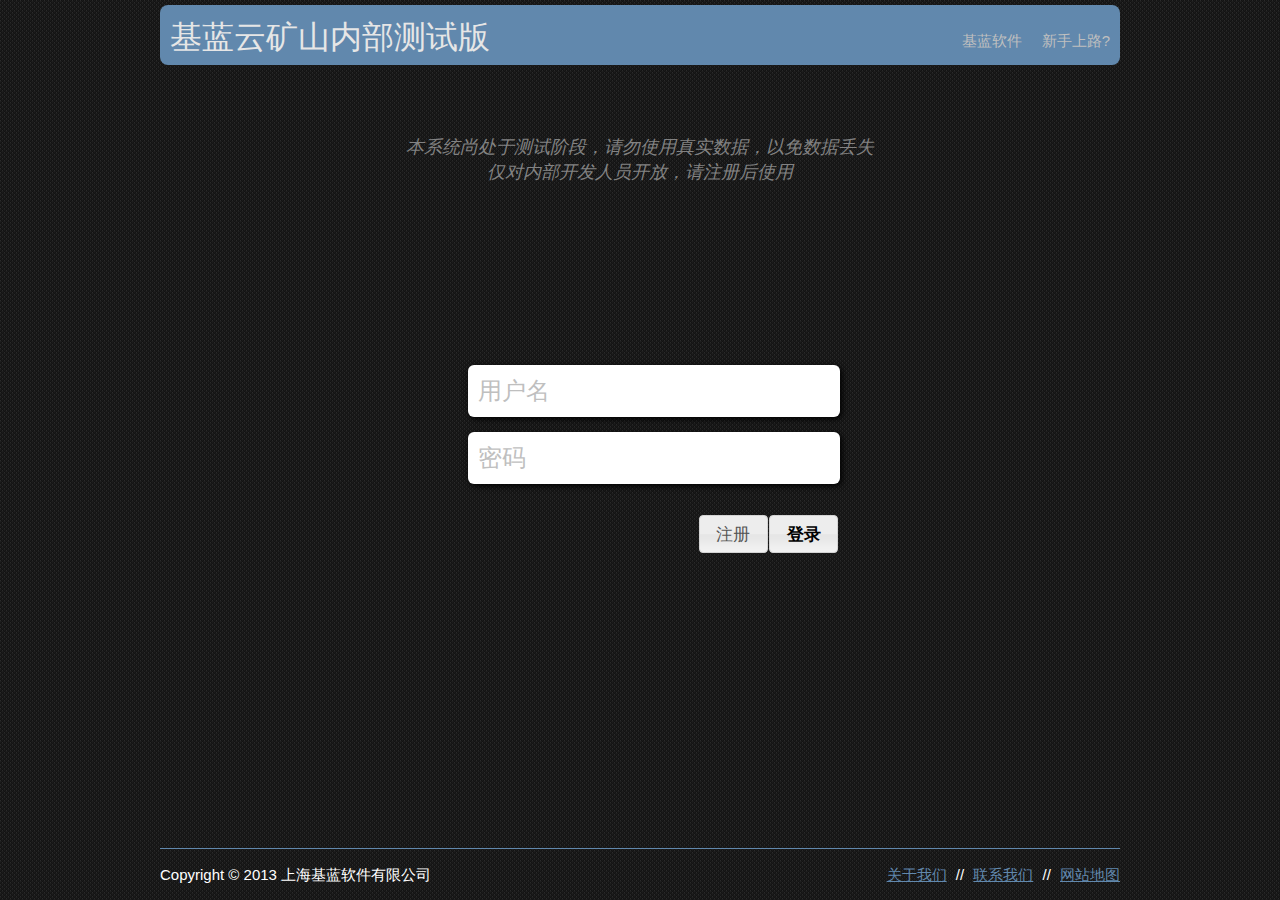
<file: alpha0.1/index.html>
<!DOCTYPE html>
<!--[if lt IE 7]> <html class="no-js lt-ie9 lt-ie8 lt-ie7" lang="en"> <![endif]-->
<!--[if IE 7]>    <html class="no-js lt-ie9 lt-ie8" lang="en"> <![endif]-->
<!--[if IE 8]>    <html class="no-js lt-ie9" lang="en"> <![endif]-->
<!--[if gt IE 8]><!--><html class="no-js" lang="en"> <!--<![endif]-->
<head>
<title>Jilan Cloud Alpha 1.0</title>
<meta charset="utf-8">
<link rel="stylesheet" href="css/default.css">
<link rel="apple-touch-icon" href="images/jilan-logo.png"/>
<!--link rel="stylesheet" href="css/font.css"-->
<link rel="stylesheet" href="css/smoothness/jquery-ui-1.8.22.custom.css">
<!--link href='http://fonts.googleapis.com/css?family=Source+Sans+Pro' rel='stylesheet' type='text/css'-->
</head>

<body>

<header>
	<div id="logo">
		<a href="http://www.Jilan.com.cn" id="logo_link"> </a>
		基蓝云矿山内部测试版
	</div>
	<ul id="links">
		<li><a href="www.jilan.com.cn">基蓝软件</a></li>
		<li><a href="">新手上路?</a></li>
	</ul>
	<div class="clear"></div>
</header>

<div id="main">
	<p id="intro">
	本系统尚处于测试阶段，请勿使用真实数据，以免数据丢失<br />
	仅对内部开发人员开放，请注册后使用
	</p>
	<div id="login_status" class="error">&nbsp;</div>
	<div>
		<form id="login">
			<input type="text" name="username" id="name" class="box-shadow" placeholder="用户名" required>
			<input type="password" name="password" class="box-shadow" id="password" placeholder="密码" required>
			
		</form>
		<div class="clear"></div>	
		<div class="button">
			<button id="loginButton" name="login">登录</button>
			<button id="joinButton" name = "join">注册</button>
		</div>
	</div>
</div>

<footer>
	<p>Copyright &copy; 2013 上海基蓝软件有限公司</p>
	<ul id="bottom-links">
		<li><a href="#">关于我们</a></li>
		<li>//</li>
		<li><a href="#">联系我们</a></li>
		<li>//</li>
		<li><a href="#">网站地图</a></li>
	</ul>
	<div class="clear"></div>
</footer>

<script src="js/jquery-1.8.0.min.js"></script>
<script src="js/jquery-ui-1.8.22.custom.min.js"></script>
<script src="js/default.js"></script>
<body>
</html>
</file>
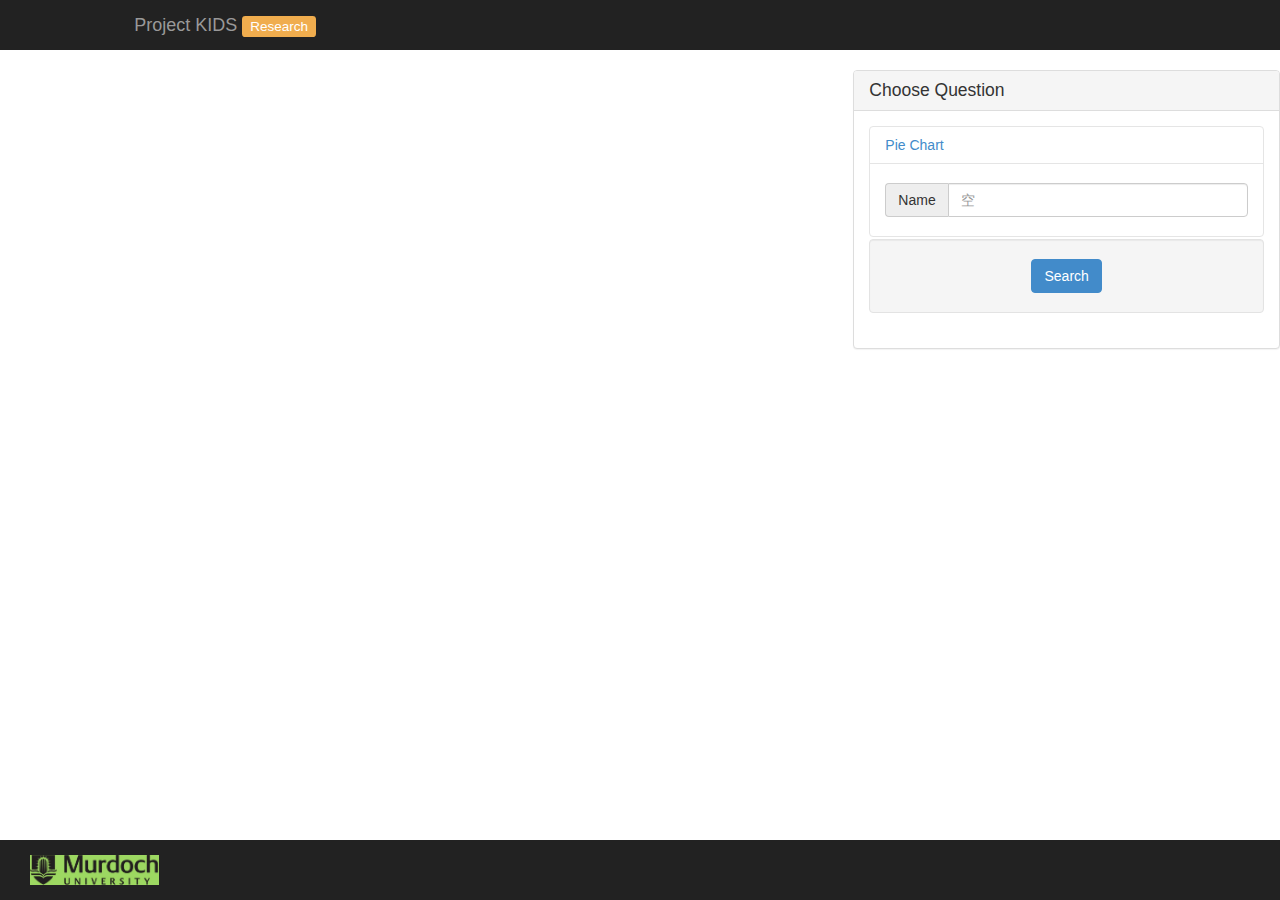
<file: alpha0.1/chart.html>
<!DOCTYPE html>
<html>
	<head>
		<title>Project KIDS - Research</title>
		<meta http-equiv="Content-Type" content="text/html; charset=utf-8">

		<link href="css/basic.css" type="text/css" rel="stylesheet" />
		<script type="text/javascript" src="http://filamentgroup.github.com/EnhanceJS/enhance.js"></script>
		<script type="text/javascript">
			// Run capabilities test
			enhance({
				loadScripts : [{
					src : 'js/excanvas.js',
					iecondition : 'all'
				}, 'js/jquery.js', 'js/visualize.jQuery.js', 'js/example.js'],
				loadStyles : ['css/visualize.css', 'css/visualize-dark.css']
			});
		</script>

		<meta name="viewport" content="width=device-width, initial-scale=1.0">
		<!-- Bootstrap -->
		<link href="css/bootstrap.min.css" rel="stylesheet" media="screen">

		<script type="text/javascript" src="js/jquery-1.8.2.js"></script>
		<!--link rel="stylesheet" href="css/ui.css"/-->
		<link rel="apple-touch-icon" href="images/jilan-logo.png"/>
	</head>
	<body>
		<div class="navbar navbar-inverse navbar-static-top" role="navigation">
			<div class="col-lg-10 col-lg-offset-1">
				<a href="#" class="navbar-brand"> Project KIDS <span class="label label-warning">Research</span></a>

			</div><!-- /.container -->
		</div><!-- /.navbar -->
		<table style="display: none;" >
			<caption>
				Question1
			</caption>
			<thead>
				<tr>
					<td></td>
					<th scope="col">food</th>
					<th scope="col">auto</th>
					<th scope="col">household</th>
					<th scope="col">furniture</th>
					<th scope="col">kitchen</th>
					<th scope="col">bath</th>
				</tr>
			</thead>
			<tbody>
				<tr>
					<th scope="row">ex1</th>
					<td>190</td>
					<td>160</td>
					<td>40</td>
					<td>120</td>
					<td>30</td>
					<td>70</td>
				</tr>
				<tr>
					<th scope="row">ex2</th>
					<td>3</td>
					<td>40</td>
					<td>30</td>
					<td>45</td>
					<td>35</td>
					<td>49</td>
				</tr>
				<tr>
					<th scope="row">ex3</th>
					<td>10</td>
					<td>180</td>
					<td>10</td>
					<td>85</td>
					<td>25</td>
					<td>79</td>
				</tr>
				<tr>
					<th scope="row">ex4</th>
					<td>40</td>
					<td>80</td>
					<td>90</td>
					<td>25</td>
					<td>15</td>
					<td>119</td>
				</tr>
			</tbody>
		</table>
		<div class="panel col-lg-4 pull-right">
			<div class="panel-heading  ">
				<h3 class="panel-title node">Choose Question</h3>
			</div>
			<div class="accordion" id="node-accordion">
				<div class="accordion-group">
					<div class="accordion-heading">
						<a class="accordion-toggle" data-toggle="collapse" data-parent="#node-accordion" data-target = "#nodeCollapseOne">Pie Chart</a>
					</div>
					<div id="nodeCollapseOne" class="accordion-body collapse in">
						<div class="accordion-inner">
							<p>
								<div class="input-group">
									<span class="input-group-addon">Name</span>
									<input name="name" type="text" class="form-control node attr" placeholder="空" />
								</div>
							</p>
						</div>
					</div>
				</div>
				<div class="text-center well">
					<button class="btn btn-primary update edge">
						Search
					</button>
				</div>
			</div>
		</div>

		<!-- 页脚 -->
		<div class="navbar-inverse navbar navbar-fixed-bottom" role="navigation">
			<div class="navbar-text pull-left">
				<img src="images/project/Murdoch.png" height="30px"/>
			</div>

		</div>
	</body>
</html>
</file>
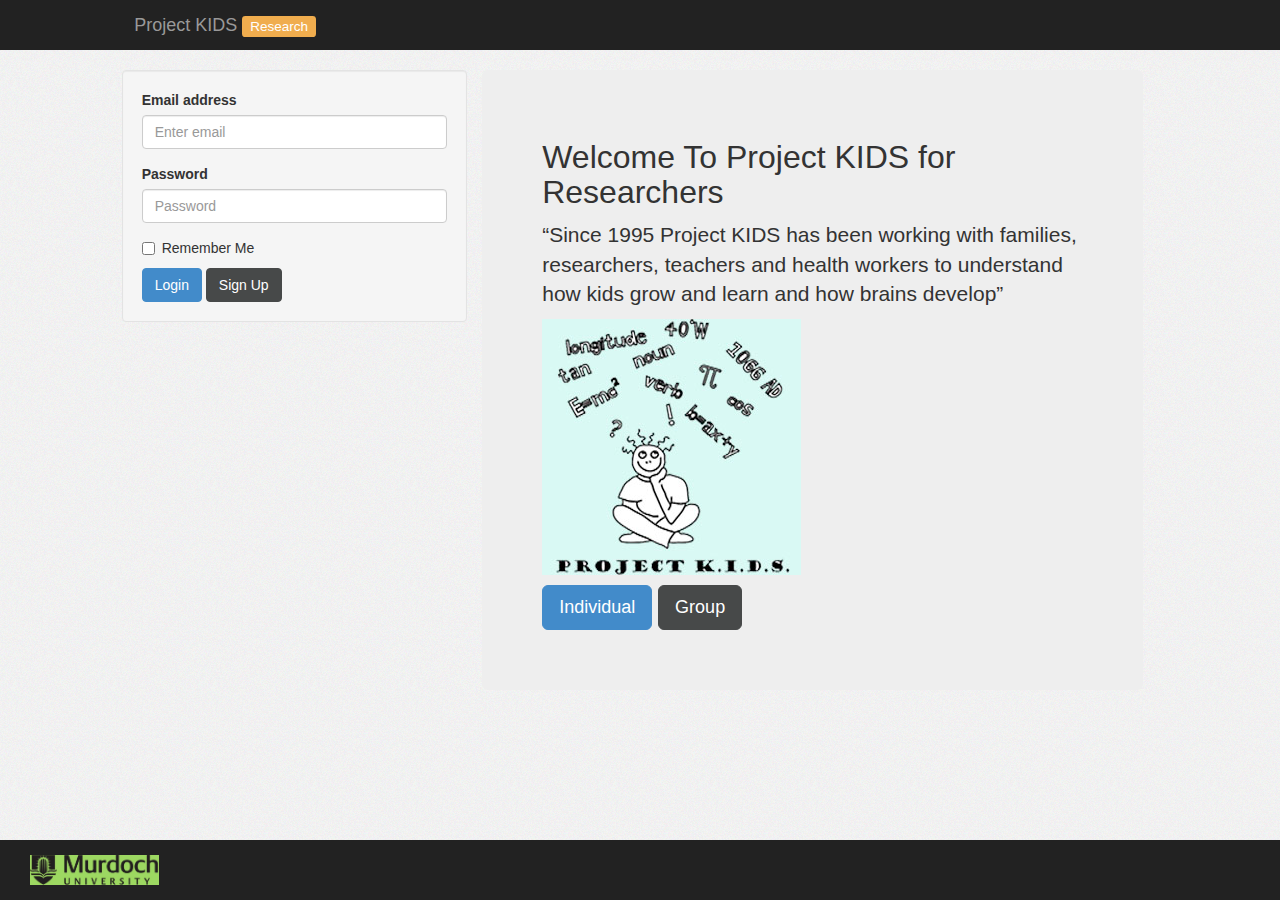
<file: alpha0.1/home-page.html>
<!DOCTYPE html>
<html>
	<head>
		<title>Project KIDS - Research</title>
		<meta http-equiv="Content-Type" content="text/html; charset=utf-8">

		<link href="css/basic.css" type="text/css" rel="stylesheet" />
		<script type="text/javascript" src="http://filamentgroup.github.com/EnhanceJS/enhance.js"></script>
		<script type="text/javascript">
			// Run capabilities test
			enhance({
				loadScripts : [{
					src : 'js/excanvas.js',
					iecondition : 'all'
				}, 'js/jquery.js', 'js/visualize.jQuery.js', 'js/example.js'],
				loadStyles : ['css/visualize.css', 'css/visualize-dark.css']
			});
		</script>

		<meta name="viewport" content="width=device-width, initial-scale=1.0">
		<!-- Bootstrap -->
		<link href="css/bootstrap.min.css" rel="stylesheet" media="screen">

		<script type="text/javascript" src="js/jquery-1.8.2.js"></script>
		<link rel="stylesheet" href="css/ui.css"/>
		<link rel="apple-touch-icon" href="images/jilan-logo.png"/>
	</head>
	<body>
		<div class="navbar navbar-inverse navbar-static-top" role="navigation">
			<div class="col-lg-10 col-lg-offset-1">
				<a href="#" class="navbar-brand"> Project KIDS <span class="label label-warning">Research</span></a>

			</div><!-- /.container -->
		</div><!-- /.navbar -->
		<div class="col-lg-10 col-lg-offset-1">
			<div class="well col-lg-4">
				<form role="form col-lg-12">
					<div class="form-group">
						<label for="exampleInputEmail1">Email address</label>
						<input type="email" class="form-control" id="exampleInputEmail1" placeholder="Enter email">
					</div>
					<div class="form-group">
						<label for="exampleInputPassword1">Password</label>
						<input type="password" class="form-control" id="exampleInputPassword1" placeholder="Password">
					</div>
					<div class="checkbox">
						<label>
							<input type="checkbox">
							Remember Me </label>
					</div>
					<button type="submit" class="btn btn-primary">
						Login
					</button>
					<button type="submit" class="btn btn-default">
						Sign Up
					</button>
				</form>
			</div>
			<div class="col-lg-8">
				<div class="jumbotron col-lg-12">
					<h2>Welcome To Project KIDS for Researchers</h2>
					<p>
						“Since 1995 Project KIDS has been working with
						families, researchers, teachers and health workers to
						understand how kids grow and learn and
						how brains develop”
					</p>
					<p>
						<img src="images/project/logo_original2.jpg" />
					</p>
					<p>
						<a class="btn btn-primary btn-lg">Individual</a>
						<a class="btn btn-default btn-lg">Group</a>
					</p>
				</div>
			</div>
		</div>

		<!-- 页脚 -->
		<div class="navbar-inverse navbar navbar-fixed-bottom" role="navigation">
			<div class="navbar-text pull-left">
				<img src="images/project/Murdoch.png" height="30px"/>
			</div>

		</div>
	</body>
</html>
</file>
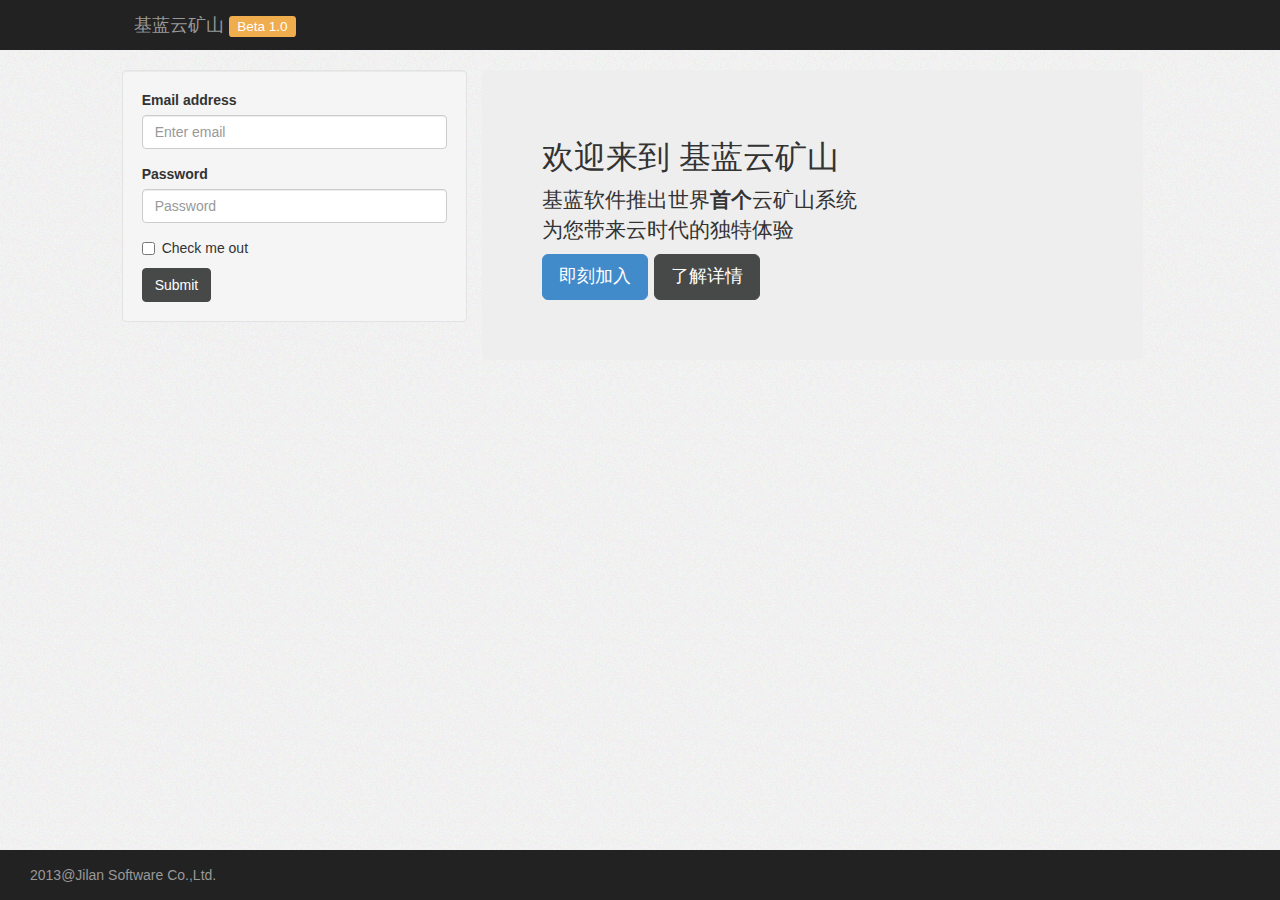
<file: alpha0.1/home.html>
<!DOCTYPE html>
<html>
	<head>
		<title>基蓝云矿山</title>
		<meta http-equiv="Content-Type" content="text/html; charset=utf-8">
		<meta name="viewport" content="width=device-width, initial-scale=1.0">
		<!-- Bootstrap -->
		<link href="css/bootstrap.min.css" rel="stylesheet" media="screen">

		<script type="text/javascript" src="js/jquery-1.8.2.js"></script>
		<link rel="stylesheet" href="css/ui.css"/>
		<link rel="apple-touch-icon" href="images/jilan-logo.png"/>
	</head>
	<body>
		<div class="navbar navbar-inverse navbar-static-top" role="navigation">
			<div class="col-lg-10 col-lg-offset-1">
				<a href="#" class="navbar-brand"> 基蓝云矿山 <span class="label label-warning">Beta 1.0</span></a>

			</div><!-- /.container -->
		</div><!-- /.navbar -->
		<div class="col-lg-10 col-lg-offset-1">
			<div class="well col-lg-4">
				<form role="form col-lg-12">
					<div class="form-group">
						<label for="exampleInputEmail1">Email address</label>
						<input type="email" class="form-control" id="exampleInputEmail1" placeholder="Enter email">
					</div>
					<div class="form-group">
						<label for="exampleInputPassword1">Password</label>
						<input type="password" class="form-control" id="exampleInputPassword1" placeholder="Password">
					</div>
					<div class="checkbox">
						<label>
							<input type="checkbox">
							Check me out </label>
					</div>
					<button type="submit" class="btn btn-default">
						Submit
					</button>
				</form>
			</div>
			<div class="col-lg-8">
				<div class="jumbotron col-lg-12">
					<h2>欢迎来到 基蓝云矿山</h2>
					<p>
						基蓝软件推出世界<strong>首个</strong>云矿山系统<br/>为您带来云时代的独特体验<br/>
					</p>
					<p>
						<a class="btn btn-primary btn-lg">即刻加入</a>
						<a class="btn btn-default btn-lg">了解详情</a>
					</p>
				</div>
			</div>
		</div>
		
		<!-- 页脚 -->
		<div class="navbar-inverse navbar navbar-fixed-bottom" role="navigation">
			<div class="navbar-text pull-left">
				2013@Jilan Software Co.,Ltd.
			</div>
			

		</div>
	</body>
</html>
</file>
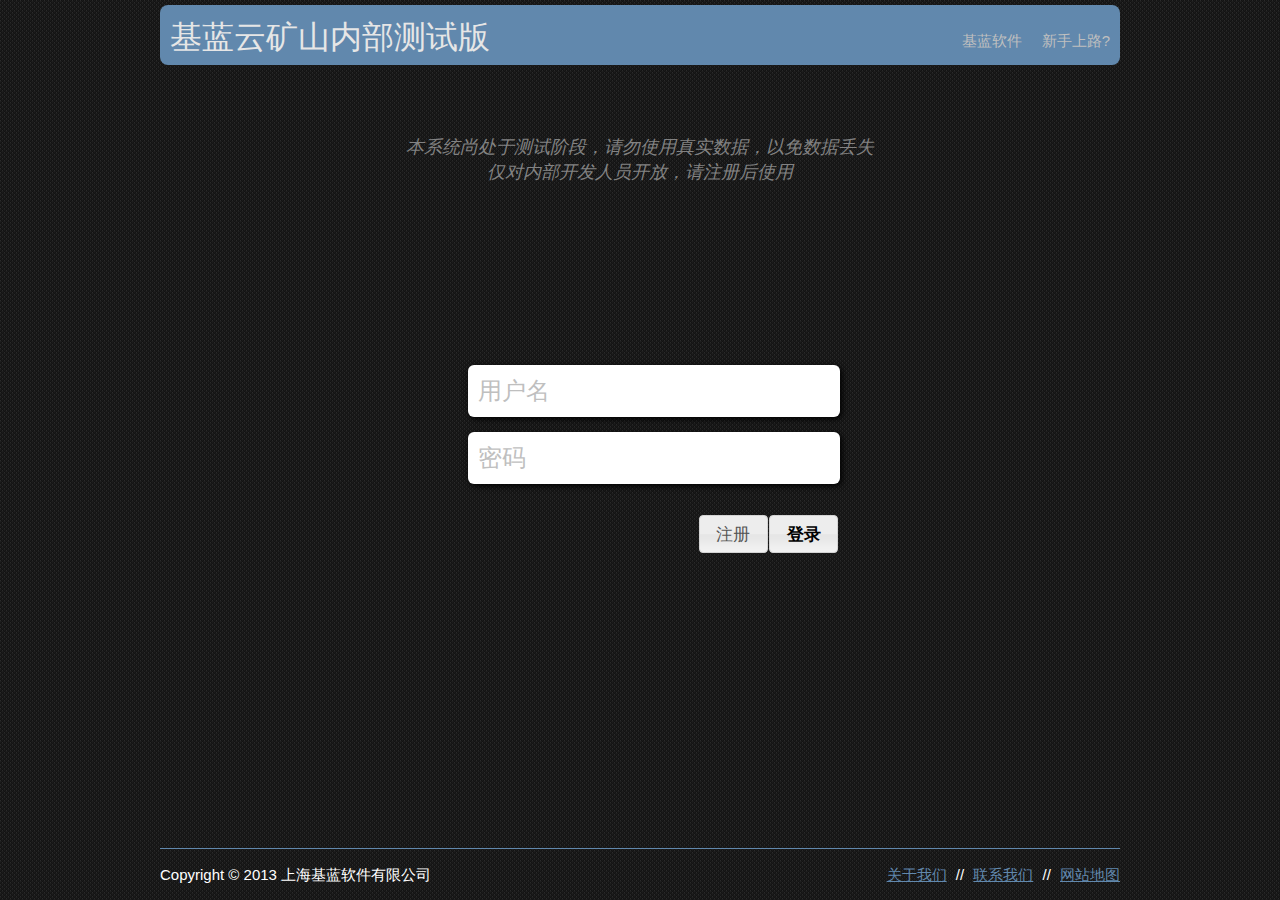
<file: alpha0.1/homepage.html>
<!DOCTYPE html>
<!--[if lt IE 7]> <html class="no-js lt-ie9 lt-ie8 lt-ie7" lang="en"> <![endif]-->
<!--[if IE 7]>    <html class="no-js lt-ie9 lt-ie8" lang="en"> <![endif]-->
<!--[if IE 8]>    <html class="no-js lt-ie9" lang="en"> <![endif]-->
<!--[if gt IE 8]><!--><html class="no-js" lang="en"> <!--<![endif]-->
<head>
<title>Project KIDS - Research</title>
<meta charset="utf-8">
<link rel="stylesheet" href="css/default.css">
<link rel="apple-touch-icon" href="images/jilan-logo.png"/>
<!--link rel="stylesheet" href="css/font.css"-->
<link rel="stylesheet" href="css/smoothness/jquery-ui-1.8.22.custom.css">
<!--link href='http://fonts.googleapis.com/css?family=Source+Sans+Pro' rel='stylesheet' type='text/css'-->
</head>

<body>

<header>
	<div id="logo">
		<a href="http://www.Jilan.com.cn" id="logo_link"> </a>
		基蓝云矿山内部测试版
	</div>
	<ul id="links">
		<li><a href="www.jilan.com.cn">基蓝软件</a></li>
		<li><a href="">新手上路?</a></li>
	</ul>
	<div class="clear"></div>
</header>

<div id="main">
	<p id="intro">
	本系统尚处于测试阶段，请勿使用真实数据，以免数据丢失<br />
	仅对内部开发人员开放，请注册后使用
	</p>
	<div id="login_status" class="error">&nbsp;</div>
	<div>
		<form id="login">
			<input type="text" name="username" id="name" class="box-shadow" placeholder="用户名" required>
			<input type="password" name="password" class="box-shadow" id="password" placeholder="密码" required>
			
		</form>
		<div class="clear"></div>	
		<div class="button">
			<button id="loginButton" name="login">登录</button>
			<button id="joinButton" name = "join">注册</button>
		</div>
	</div>
</div>

<footer>
	<p>Copyright &copy; 2013 上海基蓝软件有限公司</p>
	<ul id="bottom-links">
		<li><a href="#">关于我们</a></li>
		<li>//</li>
		<li><a href="#">联系我们</a></li>
		<li>//</li>
		<li><a href="#">网站地图</a></li>
	</ul>
	<div class="clear"></div>
</footer>

<script src="js/jquery-1.8.0.min.js"></script>
<script src="js/jquery-ui-1.8.22.custom.min.js"></script>
<script src="js/default.js"></script>
<body>
</html>
</file>
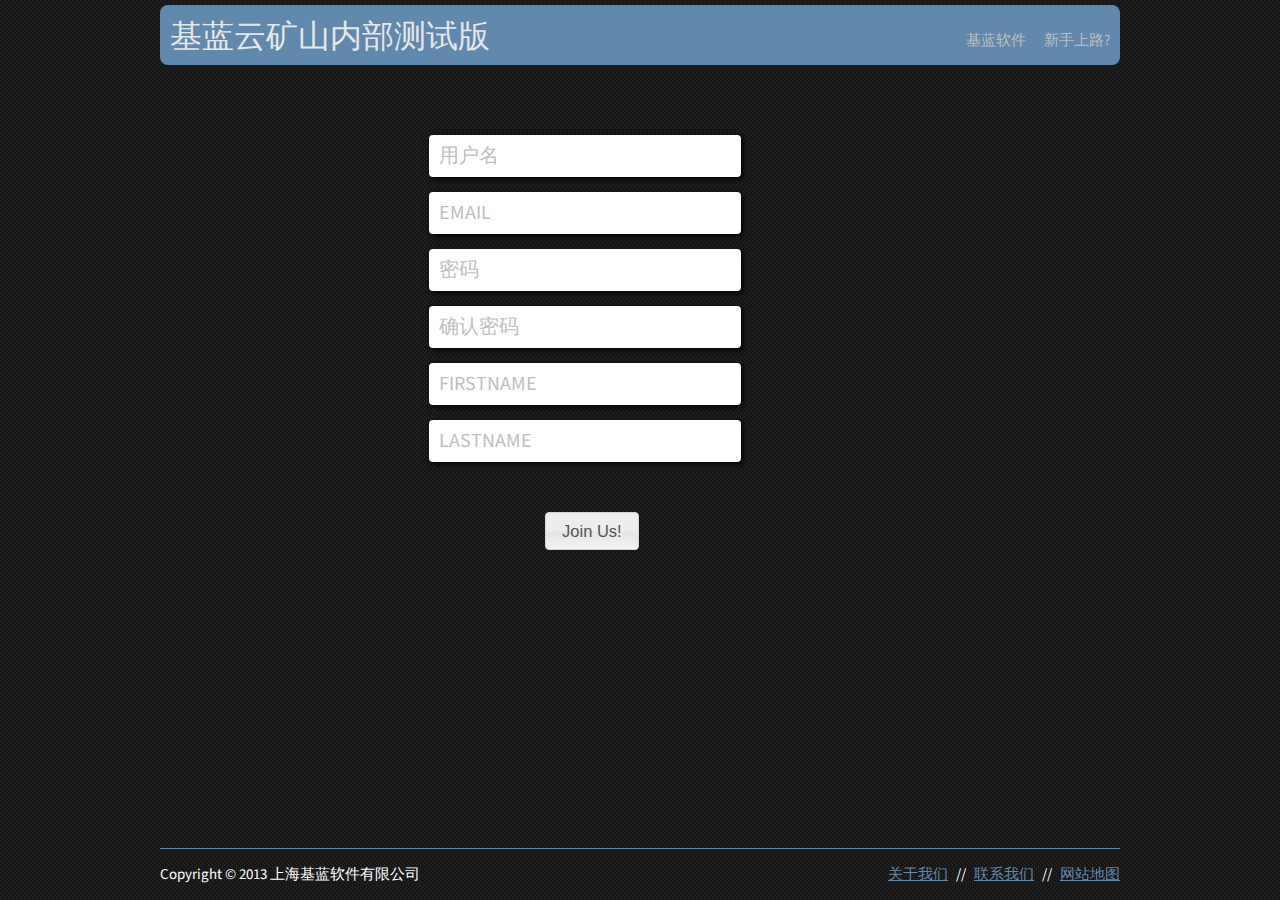
<file: alpha0.1/register.html>
<!DOCTYPE html>
<!--[if lt IE 7]> <html class="no-js lt-ie9 lt-ie8 lt-ie7" lang="en"> <![endif]-->
<!--[if IE 7]>    <html class="no-js lt-ie9 lt-ie8" lang="en"> <![endif]-->
<!--[if IE 8]>    <html class="no-js lt-ie9" lang="en"> <![endif]-->
<!--[if gt IE 8]><!--><html class="no-js" lang="en"> <!--<![endif]-->
<head>
<title>CoConceptualize - Register</title>
<meta charset="utf-8">
<link rel="stylesheet" href="css/default.css">
<link rel="stylesheet" href="css/register.css">
<link rel="stylesheet" href="css/smoothness/jquery-ui-1.8.22.custom.css">
<link href='http://fonts.googleapis.com/css?family=Source+Sans+Pro' rel='stylesheet' type='text/css'>
</head>
<body>
<header>
	<div id="logo">
		基蓝云矿山内部测试版
	</div>
	<ul id="links">
		<li><a href="index.html">基蓝软件</a></li>
		<li><a href="register.html">新手上路?</a></li>
	</ul>
	<div class="clear"> </div>
</header>

<div id="main">
	<div id="register_error" class="error">&nbsp;</div>
	<div id="register">
		<form id="fields"  action="php/register.php" method="post">
			<div>
				<input type="text" name="username" id="username" class="box-shadow" placeholder="用户名" />
			</div>
			<div>
				<input type="email" name="email" id="email" class="box-shadow" placeholder="Email" />
			</div>
			<div>
				<input type="password" name="password" id="password" class="box-shadow" placeholder="密码" />
			</div>
			<div>
				<input type="password" name="password_confirm" id="password_confirm" class="box-shadow" placeholder="确认密码" />
			</div>
			<div>
				<input type="text" name="fname" id="fname" class="box-shadow" placeholder="Firstname" /></div>
			<div>
				<input type="text" name="lname" id="lname" class="box-shadow" placeholder="Lastname" /></div>
		</form>
		<div id="register_join">
			<button id="join">Join Us!</button>
		</div>
		<div class="clear"></div>
	</div>
</div>

<footer>
	<p>Copyright &copy; 2013 上海基蓝软件有限公司</p>
	<ul id="bottom-links">
		<li><a href="#">关于我们</a></li>
		<li>//</li>
		<li><a href="#">联系我们</a></li>
		<li>//</li>
		<li><a href="#">网站地图</a></li>
	</ul>
	<div class="clear"> </div>
</footer>

<script src="js/jquery-1.8.0.min.js"></script>
<script src="js/jquery-ui-1.8.22.custom.min.js"></script>
<script src="js/register.js"></script>
<body>
</html>
</file>
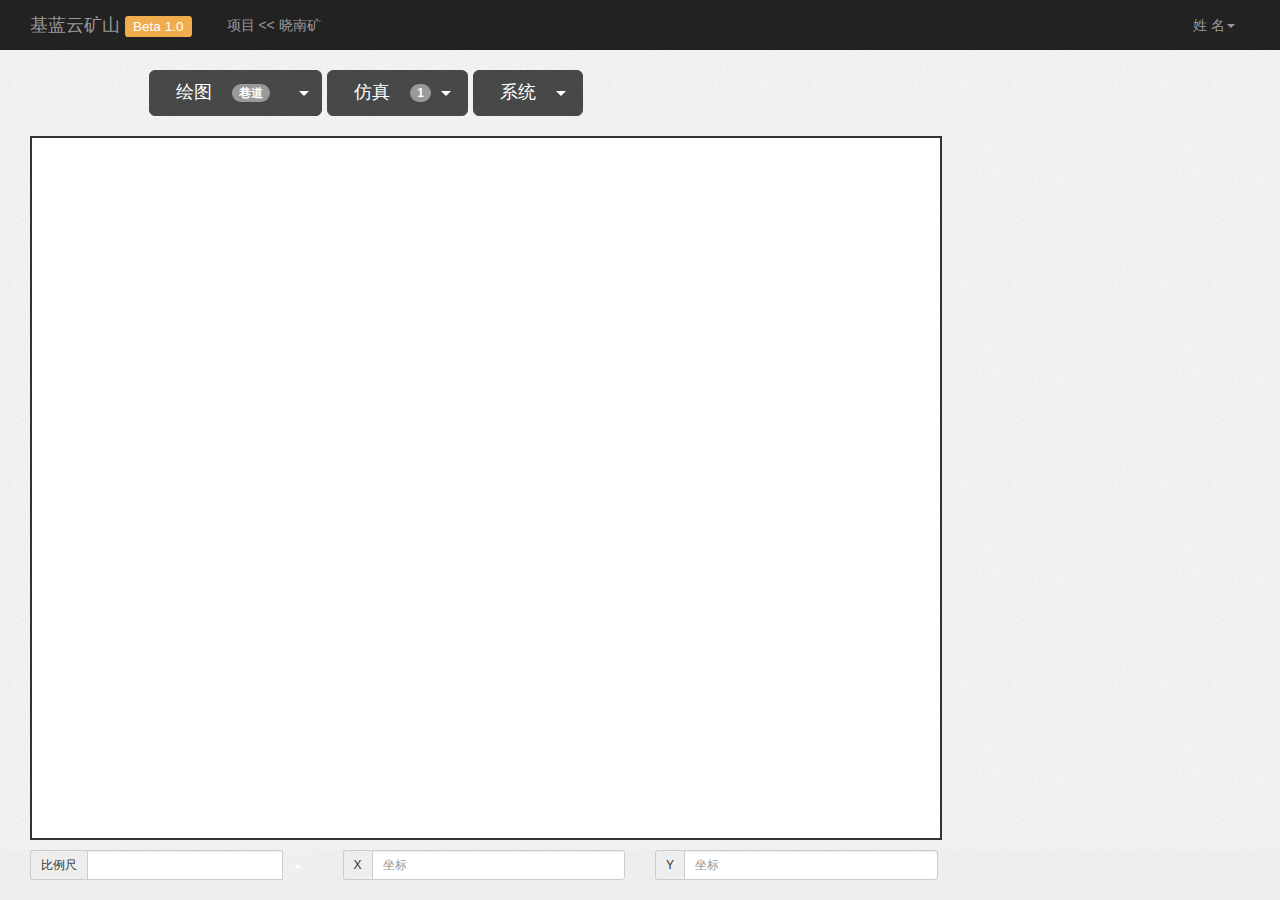
<file: alpha0.1/ui.html>
<!DOCTYPE html>
<html>
	<head>
		<title>项目</title>
		<meta http-equiv="Content-Type" content="text/html; charset=utf-8">
		<meta name="viewport" content="width=device-width, initial-scale=1.0">
		<!-- Bootstrap -->
		<link href="css/bootstrap.min.css" rel="stylesheet" media="screen">

		<script type="text/javascript" src="js/jquery-1.8.2.js"></script>
		<link rel="stylesheet" href="css/ui.css"/>
		<link rel="stylesheet" href="css/bootstrap-switch.css"/>
		<link rel="apple-touch-icon" href="images/jilan-logo.png"/>
	</head>
	<body>
		<div class="navbar navbar-inverse navbar-static-top" role="navigation">
			<div class="col-lg-12">
				<a href="#" class="navbar-brand"> 基蓝云矿山 <span class="label label-warning">Beta 1.0</span></a>
				<p class="navbar-text">
					<a href="javascript:void(0)" class="navbar-link">项目</a> &lt;&lt; 晓南矿
				</p>

				<ul class="nav navbar-nav pull-right">
					<li class="dropdown li-inverse">
						<a class="dropdown-toggle" data-toggle="dropdown">姓 名<span class="caret"></span></a>

						<ul class="dropdown-menu" >
							<li>
								<a href="javascript:void(0)">修改密码</a>
							</li>
							<li>
								<a href="javascript:void(0)" disabled="">修改个人信息</a>
							</li>
							<li class="divider"></li>
							<li>
								<a href="javascript:void(0)">退出</a>
							</li>
						</ul>
					</li>
				</ul>

			</div><!-- /.container -->
		</div><!-- /.navbar -->

		<div class="col-lg-12" id="toolbar">
			<div class="col-lg-10 col-lg-offset-1">
				<div class="col-lg-12">
					<div class="btn-toolbar">
						<!-- Split button -->
						<div class="btn-group">
							<button id="button-draw" type="button" class="btn btn-default btn-lg" onclick="sys.controller.drawSwitch();">
								&nbsp;&nbsp;绘图&nbsp;&nbsp;&nbsp;&nbsp;<span id="badge-draw" class="badge">巷道</span>
							</button>
							<button type="button" class="btn btn-default dropdown-toggle btn-lg" data-toggle="dropdown">
								<span class="caret"></span>
							</button>
							<ul class="dropdown-menu">
								<li>
									<a href="javascript:void(0)" onclick="sys.controller.drawOn(JLEdge);">巷道</a>
								</li>
								<li class="divider"></li>
								<li>
									<a href="javascript:void(0)" onclick="sys.controller.drawOn(JLFan);">风机</a>
								</li>
								<li>
									<a href="javascript:void(0)" onclick="sys.controller.drawOn(JLGate);">构筑物</a>
								</li>

							</ul>
						</div>

						<div class="btn-group">
							<button type="button" class="btn btn-default dropdown-toggle btn-lg" data-toggle="dropdown">
								&nbsp;&nbsp;仿真&nbsp;&nbsp;&nbsp;&nbsp;<span class="badge">1</span>&nbsp;&nbsp;<span class="caret"></span>
							</button>
							<ul class="dropdown-menu">
								<li>
									<a href="javascript:void(0)" id="network-calculate">仿真运算</a>
								</li>
								<li class="divider"></li>
								<li>
									<a href="javascript:void(0)" data-toggle="modal" data-target="#checkResult" onclick="fillTable();">查看结果</a>
								</li>
							</ul>
						</div>

						<div class="btn-group">
							<button type="button" class="btn btn-default dropdown-toggle btn-lg" data-toggle="dropdown">
								&nbsp;&nbsp;系统&nbsp;&nbsp;&nbsp;&nbsp;<span class="badge"></span><span class="caret"></span>
							</button>
							<ul class="dropdown-menu">
								<li>
									<a href="javascript:void(0)" data-toggle="modal" data-target="#uploadDXF">导入DXF文件</a>
								</li>
								<li class="divider"></li>
								<li class="disabled">
									<a href="#">系统设置</a>
								</li>
								<li>
									<a href="javascript:void(0)" data-toggle="modal" data-target="#bugReport">报告BUG</a>
								</li>
							</ul>
						</div>
					</div>
				</div>
			</div>
		</div>

		<div class="col-lg-12">
			<div class="col-lg-8 canvas-container">
				<div class="container">
					<div class="" id="canvas-wrapper">

						<canvas id="canvas_base" ></canvas>
						<canvas id="canvas_capture" ></canvas>
						<canvas id="canvas_drawing" ></canvas>
						<canvas id="canvas_animate" ></canvas>
						<canvas id="canvas1"></canvas>
					</div>

					<p>

					</p>
				</div>
			</div>
			<div id="alerts" class="col-lg-4 aside-container">

			</div>

			<div id="info-container" class="aside-container">
				<div class="panel edge">
					<form class="edge">
						<input class="edge" type="hidden" name="ID"/>
						<input class="edge" type="hidden" name="AuthKey"/>
						<input class="edge" type="hidden" name="sNodeAuthKey"/>
						<input class="edge" type="hidden" name="eNodeAuthKey"/>
						<input class="edge" type="hidden" name="sNode"/>
						<input class="edge" type="hidden" name="eNode"/>

						<div class="panel-heading">
							<h3 class="panel-title edge"></h3>
						</div>
						<div class="accordion" id="edge-accordion">
							<div class="accordion-group">
								<div class="accordion-heading">
									<a class="accordion-toggle" data-toggle="collapse" data-parent="#edge-accordion" data-target="#edgeCollapseOne">基本信息</a>
								</div>
								<div id="edgeCollapseOne" class="accordion-body collapse in">
									<div class="accordion-inner">
										<p>
											<div class="input-group">
												<span class="input-group-addon">名称</span>
												<input name="name" type="text" class="form-control edge attr" placeholder="空">
											</div>
										</p>
										<p>
											<div class="input-group">
												<span class="input-group-addon">长度</span>
												<input id="edge-length" type="text" class="form-control edge attr" value="" readonly />
											</div>
										</p>
										<div class="text-center">
											<button id="edge-reverse" class="btn btn-info" onclick="return false;">
												反向
											</button>
										</div>
									</div>
								</div>
							</div>
							<div class="accordion-group">
								<div class="accordion-heading">
									<a class="accordion-toggle" data-toggle="collapse" data-parent="#edge-accordion" href="#edgeCollapseTwo">通风属性</a>
								</div>
								<div id="edgeCollapseTwo" class="accordion-body collapse">
									<div class="accordion-inner">
										<p>
											<div class="input-group">
												<span class="input-group-addon">阻力系数</span>
												<input name="R" type="text" class="form-control input-number edge attr" placeholder="空">
											</div>
										</p>
										<p>
											<div class="input-group">
												<span class="input-group-addon">固定风量</span>
												<input name="Q0" type="text" class="form-control input-number edge attr" placeholder="空">
											</div>
										</p>
										<p>
											<div class="input-group">
												<span class="input-group-addon">&nbsp; &nbsp; &nbsp; &nbsp;阻力</span>
												<input name="H" type="text" class="form-control input-number edge attr" placeholder="空">
											</div>
										</p>
									</div>
								</div>
							</div>
							<div class="accordion-group">
								<div class="accordion-heading">
									<a class="accordion-toggle" data-toggle="collapse" data-parent="#edge-accordion" data-target="#edgeCollapseThree">解算结果</a>
								</div>
								<div id="edgeCollapseThree" class="accordion-body collapse">
									<div class="accordion-inner">
										<p>
											<div class="input-group">
												<span class="input-group-addon">解算风量</span>
												<input name="Q" type="text" class="form-control edge attr" placeholder="空" readonly>
											</div>
										</p>
									</div>
								</div>
							</div>

							<div class="text-center well">
								<button class="btn btn-primary update edge">
									更新
								</button>

								<button class="btn btn-danger delete edge">
									删除
								</button>
							</div>
						</div>
					</form>
				</div>
				<div class="panel fan">
					<form class="fan">
						<input class="fan" type="hidden" class="fan" name="ID"/>
						<input class="fan" type="hidden" name="AuthKey"/>
						<input class="fan" type="hidden" class="fan" name="edge"/>
						<input class="fan" type="hidden" class="fan" name="edgeAuthKey"/>

						<div class="panel-heading">
							<h3 class="panel-title fan"></h3>
						</div>
						<div class="accordion" id="fan-accordion">
							<div class="accordion-group">
								<div class="accordion-heading">
									<a class="accordion-toggle" data-toggle="collapse" data-parent="#fan-accordion" data-target = "#fanCollapseOne">基本信息</a>
								</div>
								<div id="fanCollapseOne" class="accordion-body collapse in">
									<div class="accordion-inner">
										<p>
											<div class="input-group">
												<span class="input-group-addon">名称</span>
												<input name="name" type="text" class="form-control fan attr" placeholder="空" />
											</div>
										</p>
										<p>
											<div class="input-group">
												<span class="input-group-addon">坐标X</span>
												<input name="coord[x]" type="text" class="form-control fan attr" readonly />
											</div>

											<div class="input-group">
												<span class="input-group-addon">坐标Y</span>
												<input name="coord[y]" type="text" class="form-control fan attr" readonly />
											</div>
										</p>
										<div class="text-center">
											<div id="fan-control" class="make-switch" data-on-label="开" data-off-label="关">
												<input type="checkbox">
											</div>
										</div>
									</div>
								</div>
							</div>
							<div class="accordion-group">
								<div class="accordion-heading">
									<a class="accordion-toggle fan" data-toggle="collapse" data-parent="#fan-accordion" data-target="#fanCollapseTwo">通风属性</a>
								</div>
								<div id="fanCollapseTwo" class="accordion-body collapse">
									<div class="accordion-inner">
										<p>
											<div class="input-group">
												<span class="input-group-addon">特性曲线A0</span>
												<input name="A[a0]" type="text" class="form-control input-number fan attr" placeholder="空" />
											</div>
											<div class="input-group">
												<span class="input-group-addon">特性曲线A1</span>
												<input name="A[a1]" type="text" class="form-control input-number fan attr" placeholder="空" />
											</div>
											<div class="input-group">
												<span class="input-group-addon">特性曲线A2</span>
												<input name="A[a2]" type="text" class="form-control input-number fan attr" placeholder="空" />
											</div>
										</p>
									</div>
								</div>
							</div>
							<div class="text-center well">
								<button class="btn btn-primary update fan">
									更新
								</button>
								<button class="btn btn-danger delete fan">
									删除
								</button>
							</div>
						</div>
					</form>
				</div>
				<div class="panel node">
					<form class="node">
						<input class="node" type="hidden" name="ID"/>
						<input class="node" type="hidden" name="AuthKey"/>
						<div class="panel-heading">
							<h3 class="panel-title node"></h3>
						</div>
						<div class="accordion" id="node-accordion">
							<div class="accordion-group">
								<div class="accordion-heading">
									<a class="accordion-toggle" data-toggle="collapse" data-parent="#node-accordion" data-target = "#nodeCollapseOne">基本信息</a>
								</div>
								<div id="nodeCollapseOne" class="accordion-body collapse in">
									<div class="accordion-inner">
										<p>
											<div class="input-group">
												<span class="input-group-addon">名称</span>
												<input name="name" type="text" class="form-control node attr" placeholder="空" />
											</div>
										</p>
										<p>
											<div class="input-group">
												<span class="input-group-addon">坐标X</span>
												<input name="coord[x]" type="text" class="form-control node attr" readonly />
											</div>

											<div class="input-group">
												<span class="input-group-addon">坐标Y</span>
												<input name="coord[y]" type="text" class="form-control node attr" readonly/>
											</div>
										</p>
									</div>
								</div>
							</div>
							<div class="text-center well">
								<button class="btn btn-primary update edge">
									更新
								</button>
							</div>
						</div>

					</form>

				</div>
				<div class="panel gate">
					<form class="gate">
						<input class="gate" type="hidden" name="ID"/>
						<input class="gate" type="hidden" name="AuthKey"/>
						<input class="gate" type="hidden" class="fan" name="edge"/>
						<input class="gate" type="hidden" class="fan" name="edgeAuthKey"/>
						<div class="panel-heading">
							<h3 class="panel-title gate"></h3>
						</div>
						<div class="accordion" id="gate-accordion">
							<div class="accordion-group">
								<div class="accordion-heading">
									<a class="accordion-toggle" data-toggle="collapse" data-parent="#gate-accordion" data-target = "#gateCollapseOne">基本信息</a>
								</div>
								<div id="gateCollapseOne" class="accordion-body collapse in">
									<div class="accordion-inner">
										<p>
											<div class="input-group">
												<span class="input-group-addon">名称</span>
												<input name="name" type="text" class="form-control gate attr" placeholder="空">
											</div>
										</p>
										<p>
											<div class="input-group">
												<span class="input-group-addon">坐标X</span>
												<input name="coord[x]" type="text" class="form-control gate attr" readonly/>
											</div>

											<div class="input-group">
												<span class="input-group-addon">坐标Y</span>
												<input name="coord[y]" type="text" class="form-control gate attr" readonly/>
											</div>
										</p>
									</div>
								</div>
							</div>
							<div class="accordion-group">
								<div class="accordion-heading">
									<a class="accordion-toggle fan" data-toggle="collapse" data-parent="#gate-accordion" data-target="#gateCollapseTwo">通风属性</a>
								</div>
								<div id="gateCollapseTwo" class="accordion-body collapse">
									<div class="accordion-inner">
										<p>
											<div class="input-group">
												<span class="input-group-addon">阻力系数</span>
												<input name="R" type="text" class="form-control input-number gate attr" placeholder="空" />
											</div>
										</p>
									</div>
								</div>
							</div>
						</div>
						<div class="text-center well">
							<button class="btn btn-primary update edge">
								更新
							</button>

							<button class="btn btn-danger delete edge">
								删除
							</button>
						</div>
					</form>
				</div>
			</div>

		</div>
		<div id="bugReport" class="modal fade" tabindex="-1" role="dialog" aria-labelledby="myModalLabel" aria-hidden="true">
			<div class="modal-dialog">
				<div class="modal-content">
					<div class="modal-header">
						<button type="button" class="close" data-dismiss="modal" aria-hidden="true">
							&times;
						</button>
						<h4 class="modal-title">您的反馈对我们今后提升产品质量起着决定性作用，请尽可能详尽的描述BUG发生时的情况，谢谢您的支持</h4>
					</div>
					<div class="modal-body">
						<textarea id="bugDetail" class="form-control" rows="5"></textarea>
					</div>
					<div class="modal-footer">
						<button type="button" class="btn btn-default" data-dismiss="modal">
							取消
						</button>
						<button id="bugReportSend" type="button" class="btn btn-primary">
							报告BUG
						</button>
					</div>
				</div><!-- /.modal-content -->
			</div><!-- /.modal-dialog -->
		</div><!-- /.modal -->

		<div id="uploadDXF" class="modal fade" tabindex="-1" role="dialog" aria-labelledby="myModalLabel" aria-hidden="true">
			<div class="modal-dialog">
				<div class="modal-content">
					<div class="modal-header">
						<button type="button" class="close" data-dismiss="modal" aria-hidden="true">
							&times;
						</button>
						<h4 class="modal-title">上传DXF文件</h4>
					</div>
					<div class="modal-body">
						<input id="lefile" type="file" style="display: none" />
						<div class="input-group">
							<input type="text" class="form-control" id="DXFFileName" disabled>
							<span class="input-group-btn">
								<button id="choosefile" class="btn btn-default" type="button" onclick="$('#lefile').click();">
									选择文件
								</button> </span>
						</div><!-- /input-group -->
					</div>
					<div class="modal-footer">
						<button type="button" class="btn btn-default" data-dismiss="modal">
							取消
						</button>
						<button id="uploadDXFFile" type="button" class="btn btn-primary">
							上传文件
						</button>
					</div>
				</div><!-- /.modal-content -->
			</div><!-- /.modal-dialog -->
		</div><!-- /.modal -->

		<div class="modal fade" id="uploading" tabindex="-1" role="dialog" data-backdrop="false" aria-labelledby="myModalLabel" aria-hidden="true">
			<div class="modal-dialog">
				<div class="modal-content">
					<div class="modal-header">
						<h4 class="modal-title">上传中</h4>
					</div>
					<div class="modal-body">
						<div class="progress progress-striped active" id="uploadProgress">
							<div class="progress-bar"  role="progressbar" aria-valuenow="45" aria-valuemin="0" aria-valuemax="100" style="width: 45%">
								<span class='sr-only'>45% 完成</span>
							</div>
						</div>
					</div>
				</div><!-- /.modal-content -->
			</div><!-- /.modal-dialog -->
		</div><!-- /.modal -->

		<div class="modal fade" id="checkResult" tabindex="-1" role="dialog" aria-labelledby="myModalLabel" aria-hidden="true">
			<div class="modal-dialog">
				<div class="modal-content">
					<div class="modal-header">
						<button type="button" class="close" data-dismiss="modal" aria-hidden="true">
							&times;
						</button>
						<h4 class="modal-title text-center">网络解算结果</h4>
					</div>
					<div class="modal-body">
						<table id="resultTable" class="table table-bordered table-hover table-condensed"></table>
					</div>
				</div><!-- /.modal-content -->
			</div><!-- /.modal-dialog -->
		</div><!-- /.modal -->

		<div class="navbar navbar-fixed-bottom" role="navigation">

			<div class="input-group col-lg-3">
				<span class="input-group-addon input-sm">比例尺</span>
				<input id="system-scale" type="text" class="form-control input-sm" disabled>

				<div class="input-group-btn dropup">
					<button type="button" class="btn  btn-sm dropdown-toggle" data-toggle="dropdown">
						<span class="caret"></span>
					</button>
					<ul class="dropdown-menu">
						<li>
							<a href="javascript:void(0)" onclick="sys.zoomIn()">放大</a>
						</li>
						<li>
							<a href="javascript:void(0)" onclick="sys.zoomOut()">缩小</a>
						</li>
					</ul>
				</div><!-- /btn-group -->

			</div><!-- /input-group -->

			<div class="input-group col-lg-3">
				<span class="input-group-addon input-sm">X</span>
				<input id="mouse-x" type="text" class="form-control input-sm" placeholder="坐标">
			</div>
			<div class="input-group col-lg-3">
				<span class="input-group-addon input-sm">Y</span>
				<input id="mouse-y" type="text" class="form-control input-sm" placeholder="坐标">
			</div>

		</div>

		<!-- JavaScript plugins (requires jQuery) -->

		<!-- Include all compiled plugins (below), or include individual files as needed -->
		<script src="js/bootstrap.min.js"></script>

		
		<script src="js/spin.js" type="text/javascript"></script>
		<script src="js/jilancloud-ui.js" type="text/javascript"></script>
		<script src="js/newform.js" type="text/javascript"></script>
		<script src="js/ui.js" type="text/javascript"></script>
		<script src="js/jquery.timer.js" type="text/javascript"></script>
		<script src="js/resultTable.js" type="text/javascript"></script>
		<script src="js/bootstrap-switch.js"></script>
	</body>

</html>
</file>
<file: alpha0.1/css/default.css>
html, button, input, select, textarea {
	font-family: 'Source Sans Pro', arial, sans-serif;
	font-size: 15px;
}

textarea:focus, input:focus {
	outline: none;
}

::-moz-selection {
	background: #6188AD;
	color: #fff;
	text-shadow: none;
}

::selection {
	background: #6188AD;
	color: #fff;
	text-shadow: none;
}

article, aside, details, figcaption, figure, footer, header, hgroup, nav, section {
	display: block;
}

html {

}

body {

	background-image: url(../images/bg.gif);
	background-repeat: repeat;
	margin: 0 auto;
	width: 960px;
	font-size: 1em;
	line-height: 1.4;
	color: #2c2c2c;
}

header {
	background: #6188AD;
	padding: 10px;
	height: 40px;
	margin-top: 5px;
	border-radius: 8px;
}

#logo {
	float: left;
	width: 50%;
	font-size: 32px;
	color: #E6E6E6;
}

ul#links {
	float: right;
	margin-top: 15px;
}

ul#links li {
	display: inline;
	margin-left: 15px;
}

ul#links li a {
	text-decoration: none;
	color: #BFBFBF;
}

ul#links li a:hover {
	border-bottom: 1px dotted #2c2c2c;
}

#main {
	margin-top: 70px;
}

#main p#intro {
	font-size: 18px;
	color: #828282;
	text-align: center;
	font-style: italic;
}

::-webkit-input-placeholder {
	color: #bfbfbf;
	text-transform: uppercase;
}

:-moz-placeholder {
	color: #bfbfbf;
	text-transform: uppercase;
}

#login {
	width: 400px;
	height: 200px;
	position: absolute;
	top: 50%;
	left: 50%;
	margin-top: -100px;
	margin-left: -200px;
}

#login input {
	width: 90%;
	height: 50px;
	font-size: 24px;
	margin-top: 15px;
	padding-left: 10px;
	float: right;
	color: #9a9a9a;
	border: 0;
	border-radius: 6px;
	-webkit-border-radius: 6px;
	-khtml-border-radius: 6px;
	-moz-border-radius: 6px;
}

#login input:focus {
	background: #595959;
	color: #6188AD;
}

#login_status {
	background-color: #ffafaf;
	color: #b41919;
	border: 1px solid #da2525;
	margin: 8px auto;
	text-align: center;
	width: 400px;
	font-size: 18px;
	display: none;
}

.button {
	width: 400px;
	height: 50px;
	position: absolute;
	top: 50%;
	left: 50%;
	margin-top: 50px;
	margin-left: -200px;
}

button {
	float: right;
	margin-top: 15px;
}

button#loginButton {
	color: #000;
	font-weight: bold;
}

footer {
	position: absolute;
	bottom: 0;
	width: 960px;
	border-top: 1px solid #6188AD;
	color: #fff;
	margin: 0 auto;
}

footer p {
	float: left;
}

footer #bottom-links {
	float: right;
}

footer #bottom-links li {
	display: inline;
	margin-left: 5px;
}

footer #bottom-links li a {
	color: #6188AD;
}

.box-shadow {
	-moz-box-shadow: 2px 2px 6px #000;
	-webkit-box-shadow: 2px 2px 6px #000;
	box-shadow: 2px 2px 6px #000;
}

.clear {
	clear: both;
}
</file>
<file: alpha0.1/css/basic.css>
/* page styles */
body { font-family: "Segoe UI", Frutiger,Tahoma,Helvetica,"Helvetica Neue", Arial, sans-serif; }
table {  border-collapse: collapse; }
td, th { 
   text-align: center; 
   border: 1px solid #ddd; 
   padding:2px 5px; 
   }
   
caption {margin: 0 0 .5em; font-weight: bold; }
</file>
<file: alpha0.1/css/ui.css>
#canvas1{
	position:absolute;
	border: 2px solid #333;
	z-index: 890
}
#canvas_base{
	position:absolute;
	border:2px solid transparent;
	z-index:90;
	background:#FFFFFE;
}
#canvas_drawing {
	position:absolute;
	border:2px solid transparent;
	z-index:190;
}
#canvas_capture {
	position:absolute;
	border:2px solid transparent;
	z-index:180;
	
}
#canvas_animate {
	position:absolute;
	border:2px solid transparent;
	z-index:170;
}

body{
	background:#F6F6F6 url(../images/bg.png) repeat fixed;
}
#toolbar{
	margin-bottom:20px;
}
.form-control[disabled]{
	background-color:#fff;
}

#badge-draw.active{
	background-color:#fff;
	color: #333;
}


.mouse-drawing{
	cursor:crosshair;
}
.mouse-pointing{
	cursor:pointer;
}
.mouse-moving{
	cursor:move;
}

a.accordion-toggle{
	color:#2a6496;
}
a.accordion-toggle.collapsed{
	color:#3a87ad;/*#428bca;*/
}
a.accordion-toggle:hover{
	text-decoration: none;
	color:#2a6496;
}

#info-container{
	overflow-y: auto;
}
</file>
<file: alpha0.1/css/register.css>
#register_error{
	background-color: #ffafaf;
	width: 300px;
	margin: 0 auto;
	margin-top: -40px;
	font-size: 14px;
	color: #b41919;
	text-align: center;
	padding: 10px;
	margin-bottom: 20px;
	border: 1px solid #da2525;
	display: none;
}

#register {
	width: 70%;
	margin: 0 auto;
}

#register #fields {
	float: left;
	text-align: right;
	width: 65%;
}
#register #register_join{
	position:relative;
	top:20px;
	left:-100px;
	float: none;
	width: 30%;
	margin: 0 auto;
}

#register #fields div {
	margin-bottom: 15px;
}

#register input {
	width: 300px;
	height: 40px;
	font-size: 20px;
	color: #9a9a9a;
	border: 0;
	border-radius: 4px;
	-webkit-border-radius: 4px;
	-khtml-border-radius: 4px;
	-moz-border-radius: 4px;
	padding-left: 10px;
}

#register input:focus {
	background: #595959;
	color: #bdd72f;
}
</file>
